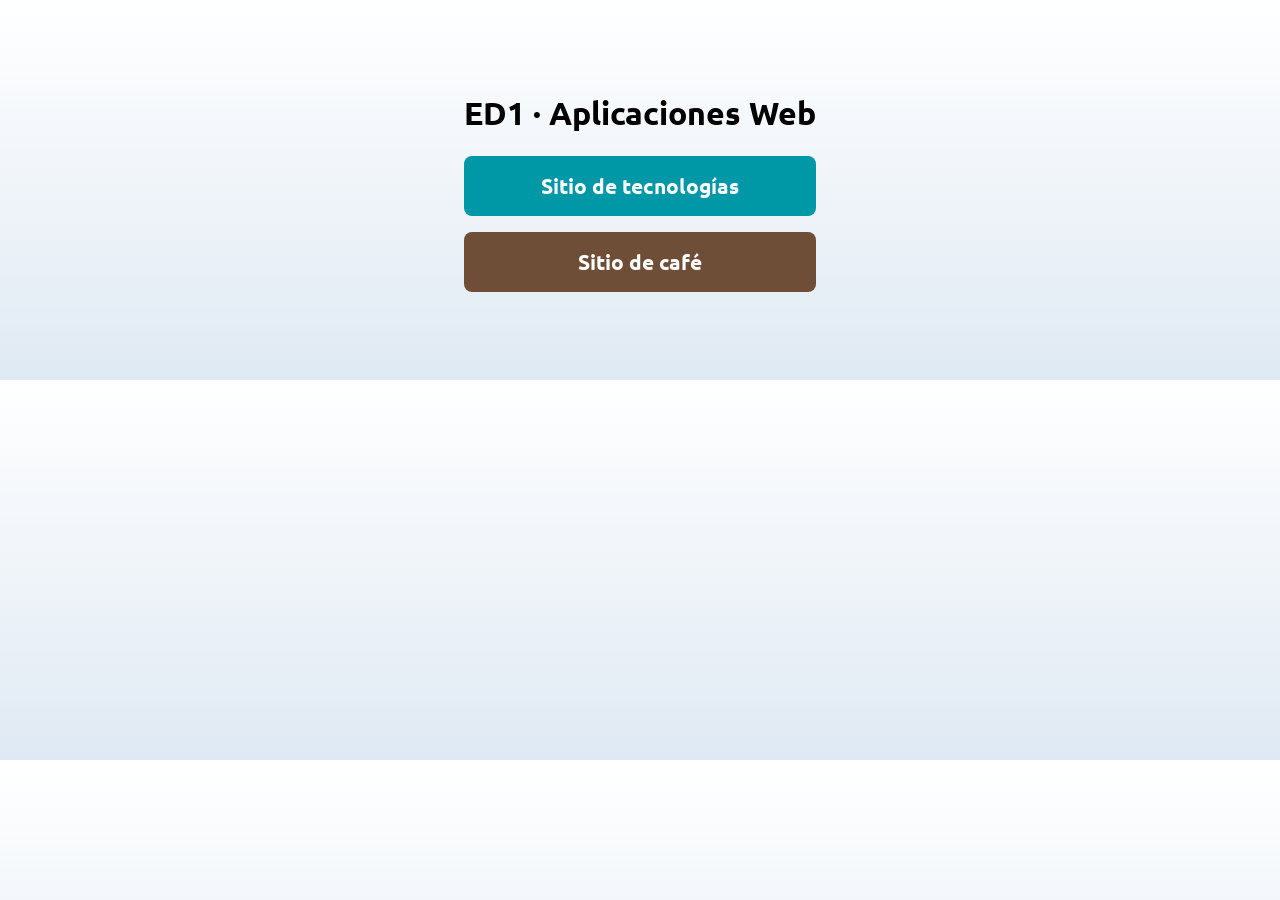
<file: index.html>
<!DOCTYPE html>
<html lang="es">
<head>
     <meta charset="UTF-8">
     <meta name="viewport" content="width=device-width, initial-scale=1.0">
     <title>ED1 - Menú</title>
     <link href="https://fonts.googleapis.com/css2?family=Ubuntu:wght@400;700&display=swap" rel="stylesheet">
     <style>
          body{font-family:'Ubuntu',sans-serif;text-align:center;padding:4rem 1rem;background:linear-gradient(to top,#dfe9f3,#fff)}
          a{display:block;max-width:320px;margin:1rem auto;padding:1rem;border-radius:.5rem;color:#fff;text-decoration:none;font-weight:700;font-size:1.3rem}
     </style>
</head>
<body>
     <h1>ED1 · Aplicaciones Web</h1>
     <a href="tecnologias/index.html" style="background:#0097a7">Sitio de tecnologías</a>
     <a href="cafe/index.html" style="background:#6f4e37">Sitio de café</a>
</body>
</html>
</file>
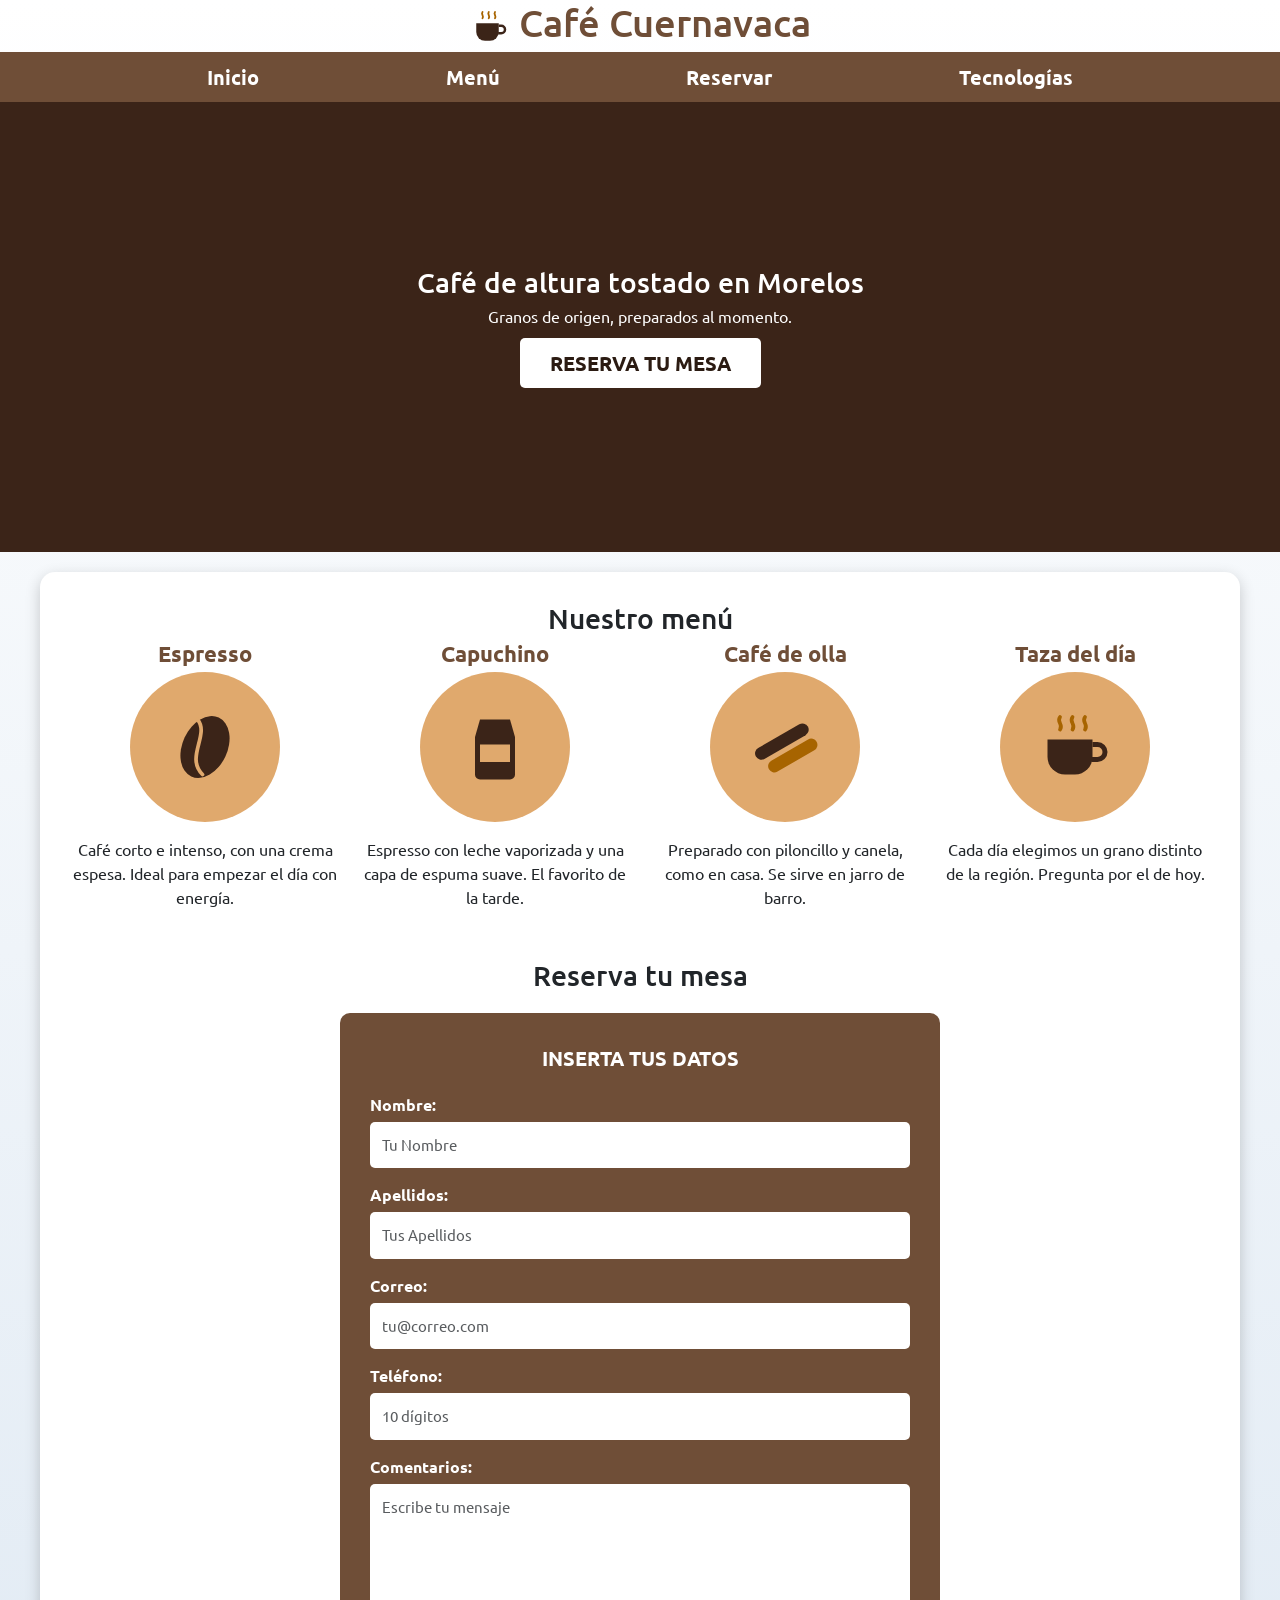
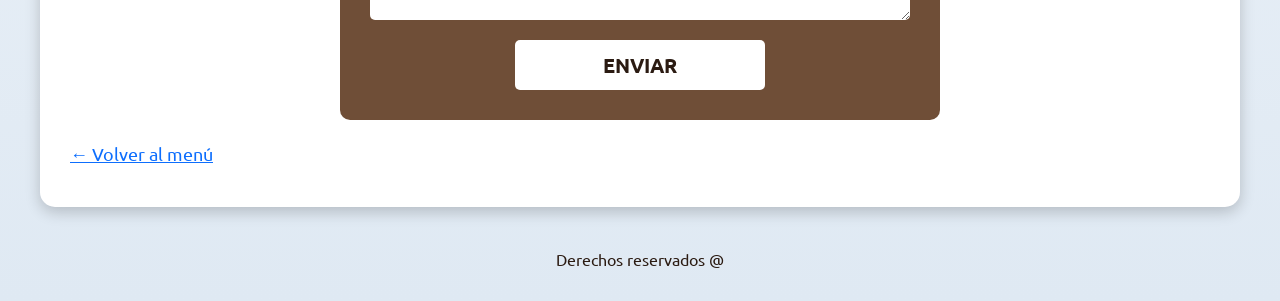
<file: cafe/index.html>
<!DOCTYPE html>
<html lang="es">
<head>
     <meta charset="UTF-8">
     <meta name="viewport" content="width=device-width, initial-scale=1.0">
     <title>Café Cuernavaca</title>
     <link rel="preconnect" href="https://fonts.googleapis.com">
     <link rel="preconnect" href="https://fonts.gstatic.com" crossorigin>
     <link href="https://fonts.googleapis.com/css2?family=Ubuntu:wght@400;700&display=swap" rel="stylesheet">
     <!-- Bootstrap: solo se usa para los mensajes de validación -->
     <link href="https://cdn.jsdelivr.net/npm/bootstrap@5.3.3/dist/css/bootstrap.min.css" rel="stylesheet">
     <link rel="stylesheet" href="css/styles.css" type="text/css">
</head>
<body>
     <header>
          <h1 class="titulo"><img src="img/taza.svg" alt="Logo taza de café" width="40"> Café <span>Cuernavaca</span></h1>
     </header>
     <div class="nav_bg">
          <nav class="navegacion_principal contenedor">
               <a href="index.html">Inicio</a>
               <a href="#menu">Menú</a>
               <a href="#registro">Reservar</a>
               <a href="../tecnologias/index.html">Tecnologías</a>
          </nav>
     </div>
     <section class="hero">
          <div class="contenido_hero">
               <h2 class="titulo">Café de altura <span>tostado en Morelos</span></h2>
               <p>Granos de origen, preparados al momento.</p>
               <a href="#registro" class="boton">Reserva tu mesa</a>
          </div>
     </section>
     <main class="contenedor sombra">
          <h2 id="menu">Nuestro menú</h2>
          <div class="tecnologias">
               <section class="tecno">
                    <h3>Espresso</h3>
                    <div class="icono"><img src="img/grano.svg" alt="Grano de café"></div>
                    <p>Café corto e intenso, con una crema espesa. Ideal para empezar el día con energía.</p>
               </section>
               <section class="tecno">
                    <h3>Capuchino</h3>
                    <div class="icono"><img src="img/leche.svg" alt="Leche"></div>
                    <p>Espresso con leche vaporizada y una capa de espuma suave. El favorito de la tarde.</p>
               </section>
               <section class="tecno">
                    <h3>Café de olla</h3>
                    <div class="icono"><img src="img/canela.svg" alt="Canela"></div>
                    <p>Preparado con piloncillo y canela, como en casa. Se sirve en jarro de barro.</p>
               </section>
               <section class="tecno">
                    <h3>Taza del día</h3>
                    <div class="icono"><img src="img/taza.svg" alt="Taza de café"></div>
                    <p>Cada día elegimos un grano distinto de la región. Pregunta por el de hoy.</p>
               </section>
          </div>
          <section class="seccion-contacto" id="registro">
               <h2>Reserva tu mesa</h2>
               <form method="post" action="https://danieltellez.net/ED1/cafe/php/registro.php" class="formulario" novalidate>
                    <fieldset class="fieldset">
                         <legend>Inserta tus datos</legend>
                         <div class="contenedor-campos">
                              <div class="campo">
                                   <label for="txtnom">Nombre:</label>
                                   <input class="formulario__input form-control" type="text" name="txtnom" id="txtnom" placeholder="Tu Nombre">
                                   <div class="invalid-feedback" id="txtnomError"></div>
                              </div>
                              <div class="campo">
                                   <label for="txtapp">Apellidos:</label>
                                   <input class="formulario__input form-control" type="text" name="txtapp" id="txtapp" placeholder="Tus Apellidos">
                                   <div class="invalid-feedback" id="txtappError"></div>
                              </div>
                              <div class="campo">
                                   <label for="txtmail">Correo:</label>
                                   <input class="formulario__input form-control" type="email" name="txtmail" id="txtmail" placeholder="tu@correo.com">
                                   <div class="invalid-feedback" id="txtmailError"></div>
                              </div>
                              <div class="campo">
                                   <label for="txttel">Teléfono:</label>
                                   <input class="formulario__input form-control" type="tel" name="txttel" id="txttel" placeholder="10 dígitos">
                                   <div class="invalid-feedback" id="txttelError"></div>
                              </div>
                              <div class="campo">
                                   <label for="txtcom">Comentarios:</label>
                                   <textarea class="input-text form-control" name="txtcom" id="txtcom" rows="5" placeholder="Escribe tu mensaje"></textarea>
                                   <div class="invalid-feedback" id="txtcomError"></div>
                              </div>
                         </div>
                         <div class="enviar">
                              <input class="boton boton-submit" type="submit" value="Enviar" onclick="return validar()">
                         </div>
                    </fieldset>
               </form>
               <p><a class="volver" href="../index.html">&larr; Volver al men&uacute;</a></p>
          </section>
     </main>
     <footer>
          <p>Derechos reservados @</p>
     </footer>
     <script src="js/validaciones.js"></script>
</body>
</html>
</file>
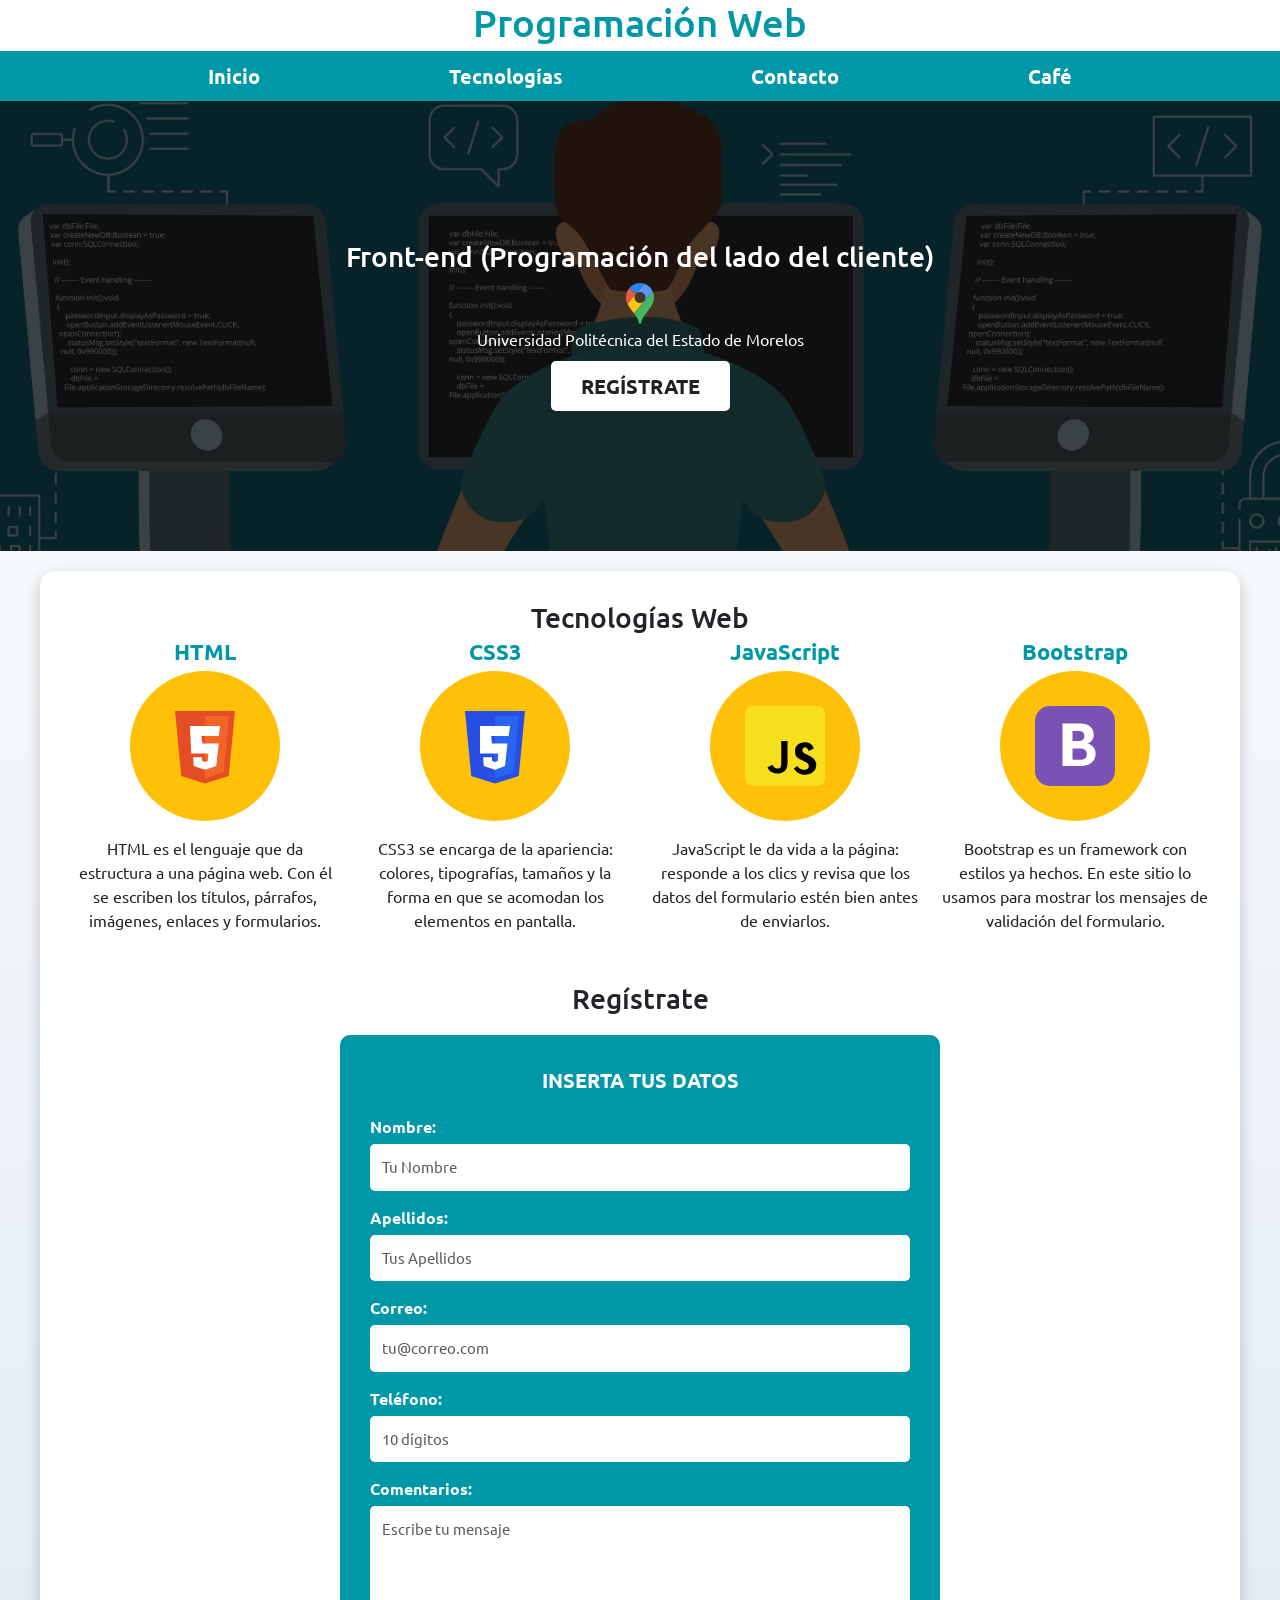
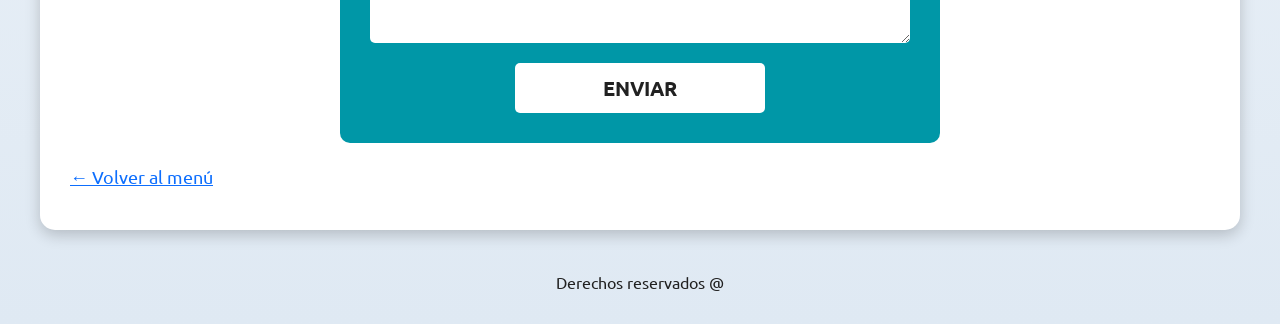
<file: tecnologias/index.html>
<!DOCTYPE html>
<html lang="es">
<head>
     <meta charset="UTF-8">
     <meta name="viewport" content="width=device-width, initial-scale=1.0">
     <title>Principal - Programación Web</title>
     <link rel="preconnect" href="https://fonts.googleapis.com">
     <link rel="preconnect" href="https://fonts.gstatic.com" crossorigin>
     <link href="https://fonts.googleapis.com/css2?family=Ubuntu:wght@400;700&display=swap" rel="stylesheet">
     <!-- Bootstrap: solo se usa para los mensajes de validación -->
     <link href="https://cdn.jsdelivr.net/npm/bootstrap@5.3.3/dist/css/bootstrap.min.css" rel="stylesheet">
     <link rel="stylesheet" href="css/styles.css" type="text/css">
</head>
<body>
     <header>
          <h1 class="titulo">Programación <span>Web</span></h1>
     </header>
     <div class="nav_bg">
          <nav class="navegacion_principal contenedor">
               <a href="index.html">Inicio</a>
               <a href="#tecnologias">Tecnologías</a>
               <a href="#registro">Contacto</a>
               <a href="../cafe/index.html">Café</a>
          </nav>
     </div>
     <section class="hero">
          <div class="contenido_hero">
               <h2 class="titulo">Front-end <span>(Programación del lado del cliente)</span></h2>
               <img src="img/maps.png" alt="Icono de Ubicación">
               <p>Universidad Politécnica del Estado de Morelos</p>
               <a href="#registro" class="boton">Regístrate</a>
          </div>
     </section>
     <main class="contenedor sombra">
          <h2 id="tecnologias">Tecnologías Web</h2>
          <div class="tecnologias">
               <section class="tecno">
                    <h3>HTML</h3>
                    <div class="icono"><img src="img/html5.svg" alt="Logo HTML5"></div>
                    <p>HTML es el lenguaje que da estructura a una página web. Con él se escriben los títulos, párrafos, imágenes, enlaces y formularios.</p>
               </section>
               <section class="tecno">
                    <h3>CSS3</h3>
                    <div class="icono"><img src="img/css3.svg" alt="Logo CSS3"></div>
                    <p>CSS3 se encarga de la apariencia: colores, tipografías, tamaños y la forma en que se acomodan los elementos en pantalla.</p>
               </section>
               <section class="tecno">
                    <h3>JavaScript</h3>
                    <div class="icono"><img src="img/js.svg" alt="Logo JavaScript"></div>
                    <p>JavaScript le da vida a la página: responde a los clics y revisa que los datos del formulario estén bien antes de enviarlos.</p>
               </section>
               <section class="tecno">
                    <h3>Bootstrap</h3>
                    <div class="icono"><img src="img/bootstrap.svg" alt="Logo Bootstrap"></div>
                    <p>Bootstrap es un framework con estilos ya hechos. En este sitio lo usamos para mostrar los mensajes de validación del formulario.</p>
               </section>
          </div>
          <section class="seccion-contacto" id="registro">
               <h2>Regístrate</h2>
               <form method="post" action="https://danieltellez.net/ED1/tecnologias/php/registro.php" class="formulario" novalidate>
                    <fieldset class="fieldset">
                         <legend>Inserta tus datos</legend>
                         <div class="contenedor-campos">
                              <div class="campo">
                                   <label for="txtnom">Nombre:</label>
                                   <input class="formulario__input form-control" type="text" name="txtnom" id="txtnom" placeholder="Tu Nombre">
                                   <div class="invalid-feedback" id="txtnomError"></div>
                              </div>
                              <div class="campo">
                                   <label for="txtapp">Apellidos:</label>
                                   <input class="formulario__input form-control" type="text" name="txtapp" id="txtapp" placeholder="Tus Apellidos">
                                   <div class="invalid-feedback" id="txtappError"></div>
                              </div>
                              <div class="campo">
                                   <label for="txtmail">Correo:</label>
                                   <input class="formulario__input form-control" type="email" name="txtmail" id="txtmail" placeholder="tu@correo.com">
                                   <div class="invalid-feedback" id="txtmailError"></div>
                              </div>
                              <div class="campo">
                                   <label for="txttel">Teléfono:</label>
                                   <input class="formulario__input form-control" type="tel" name="txttel" id="txttel" placeholder="10 dígitos">
                                   <div class="invalid-feedback" id="txttelError"></div>
                              </div>
                              <div class="campo">
                                   <label for="txtcom">Comentarios:</label>
                                   <textarea class="input-text form-control" name="txtcom" id="txtcom" rows="5" placeholder="Escribe tu mensaje"></textarea>
                                   <div class="invalid-feedback" id="txtcomError"></div>
                              </div>
                         </div>
                         <div class="enviar">
                              <input class="boton boton-submit" type="submit" value="Enviar" onclick="return validar()">
                         </div>
                    </fieldset>
               </form>
               <p><a class="volver" href="../index.html">&larr; Volver al men&uacute;</a></p>
          </section>
     </main>
     <footer>
          <p>Derechos reservados @</p>
     </footer>
     <script src="js/validaciones.js"></script>
</body>
</html>
</file>
<file: cafe/css/styles.css>
/* PALETA DE COLORES */
:root {
    --blanco: #ffffff;
    --obscuro: #2b1b12;
    --primario: #e0a96d;
    --secundario: #6f4e37;
    --terceario: #a76400;
    --gris: #959595;
}

html {
    font-size: 62.5%;
    box-sizing: border-box;
}

*,
*:before,
*:after {
    box-sizing: inherit;
}

body {
    font-size: 1.6rem;
    font-family: 'Ubuntu', sans-serif;
    background-image: linear-gradient(to top, #dfe9f3 0%, var(--blanco) 100%);
    margin: 0;
}


.titulo {
    text-align: center;
    color: var(--secundario);
}

.contenedor {
    max-width: 120rem;
    margin: 0 auto;
    width: 95%;
}

.sombra {
    box-shadow: 0px 5px 15px rgba(0, 0, 0, 0.2);
    background-color: var(--blanco);
    padding: 3rem;
    border-radius: 1.5rem;
    margin-top: 2rem;
    margin-bottom: 2rem;
}

h1 {
    font-size: 3.8rem;
    text-align: center;
}

h2 {
    font-size: 2.8rem;
    text-align: center;
}

h3 {
    font-size: 2.2rem;
    text-align: center;
}

/* NAVEGACIÓN */
.nav_bg {
    background-color: var(--secundario);
}

.navegacion_principal {
    display: flex;
    flex-direction: column;
    align-items: center;
}

@media (min-width: 768px) {
    .navegacion_principal {
        flex-direction: row;
        justify-content: space-evenly;
    }
}

.navegacion_principal a {
    display: block;
    text-align: center;
    color: var(--blanco);
    text-decoration: none;
    font-weight: 700;
    font-size: 2rem;
    padding: 1rem 2rem;
    transition: background-color 0.3s ease;
}

.navegacion_principal a:hover {
    background-color: var(--primario);
    color: var(--obscuro);
    border-radius: 0.5rem;
}

/* HERO */
.hero {
    background-image: url(../img/banner.jpg);
    background-repeat: no-repeat;
    background-size: cover;
    background-position: center;
    height: 450px;
    padding: 20px;
    position: relative;
    margin-bottom: 1rem;
}

.contenido_hero {
    position: absolute;
    bottom: 0;
    left: 0;
    top: 0;
    right: 0;
    background-color: rgba(0, 0, 0, 0.7);
    display: flex;
    flex-direction: column;
    align-items: center;
    justify-content: center;
    padding: 2rem;
    text-align: center;
}

.contenido_hero h2 {
    color: var(--blanco);
}

.contenido_hero p {
    color: var(--blanco);
}

/* BOTONES */
.boton {
    background-color: var(--blanco);
    color: var(--obscuro);
    padding: 1rem 3rem;
    border-radius: 0.5rem;
    font-size: 2rem;
    font-weight: 700;
    text-transform: uppercase;
    text-decoration: none;
    display: inline-block;
    border: none;
    cursor: pointer;
    transition: background-color 0.3s ease;
}

.boton:hover {
    background-color: var(--primario);
}

@media (min-width: 768px) {
    .tecnologias {
        display: grid;
        grid-template-columns: repeat(3, 1fr);
        gap: 2rem;
    }
}

.tecno {
    display: flex;
    flex-direction: column;
    align-items: center;
    text-align: center;
}

.tecno h3 {
    color: var(--secundario);
    font-weight: bold;
}

.tecno p {
    line-height: 1.5;
}

/* Ajustes de los íconos dentro del círculo */
.tecno .icono {
    width: 15rem;
    height: 15rem;
    background-color: var(--primario);
    border-radius: 50%;
    display: flex;
    justify-content: center;
    align-items: center;
    margin-bottom: 1.5rem;
}

/* Estilos específicos para la etiqueta <i> de los íconos */
.tecno .icono i {
    font-size: 7rem;
    /* Tamaño del ícono */
    color: var(--obscuro);
    /* Color del ícono */
}

/* SECCIÓN FORMULARIO */
.seccion-contacto {
    margin-top: 4rem;
}

.formulario {
    background-color: var(--secundario);
    width: 100%;
    max-width: 60rem;
    /* Ancho cómodo para el formulario */
    margin: 2rem auto 0 auto;
    padding: 3rem;
    border-radius: 1rem;
}

.fieldset {
    border: none;
    padding: 0;
    margin: 0;
}

.formulario legend {
    text-align: center;
    text-transform: uppercase;
    margin-bottom: 2rem;
    font-weight: bold;
    color: var(--blanco);
    font-size: 2rem;
    width: 100%;
}

.campo {
    margin-bottom: 1.5rem;
}

.campo label {
    color: var(--blanco);
    font-weight: bold;
    margin-bottom: 0.5rem;
    display: block;
    font-size: 1.6rem;
}

.formulario__input,
.input-text {
    width: 100%;
    border: none;
    padding: 1.2rem;
    border-radius: 0.5rem;
    font-family: inherit;
    font-size: 1.5rem;
}

.input-text {
    resize: vertical;
}

/* Botón Enviar (solo, centrado) */
.enviar {
    display: flex;
    justify-content: center;
    margin-top: 2rem;
}

.boton-submit {
    width: 100%;
}

@media (min-width: 768px) {
    .boton-submit {
        width: auto;
        min-width: 25rem;
    }
}

/* Enlace Volver al menú (sin estilo de botón) */
.volver {
    display: inline-block;
    margin-top: 2rem;
    font-size: 1.8rem;
}

/* FOOTER */
footer {
    text-align: center;
    padding: 2rem;
    color: var(--obscuro);
}
/* ===== AGREGADOS ED1 ===== */
/* 4 tecnologías: 2 columnas en tablet, 4 en pantalla grande */
@media (min-width: 768px) {
    .tecnologias { grid-template-columns: repeat(2, 1fr); }
}
@media (min-width: 992px) {
    .tecnologias { grid-template-columns: repeat(4, 1fr); }
}
/* Logos SVG dentro del círculo */
.tecno .icono img { width: 8rem; height: 8rem; }
/* Mensajes de validación (Bootstrap): que se lean sobre el fondo del formulario */
.formulario .invalid-feedback { color: #ffe0e0; font-weight: bold; font-size: 1.4rem; }
.formulario .is-invalid { border: 3px solid #ff5252; }
.formulario .is-valid { border: 3px solid #69f0ae; }

/* ===== CAFÉ: hero sin foto, color café ===== */
.hero { background-image: none; background-color: #3b2418; }
.contenido_hero { background-color: transparent; }
.tecno .icono { background-color: var(--primario); }
</file>
<file: tecnologias/css/styles.css>
/* PALETA DE COLORES */
:root {
    --blanco: #ffffff;
    --obscuro: #212121;
    --primario: #ffc107;
    --secundario: #0097a7;
    --terceario: #a76400;
    --gris: #959595;
}

html {
    font-size: 62.5%;
    box-sizing: border-box;
}

*,
*:before,
*:after {
    box-sizing: inherit;
}

body {
    font-size: 1.6rem;
    font-family: 'Ubuntu', sans-serif;
    background-image: linear-gradient(to top, #dfe9f3 0%, var(--blanco) 100%);
    margin: 0;
}


.titulo {
    text-align: center;
    color: var(--secundario);
}

.contenedor {
    max-width: 120rem;
    margin: 0 auto;
    width: 95%;
}

.sombra {
    box-shadow: 0px 5px 15px rgba(0, 0, 0, 0.2);
    background-color: var(--blanco);
    padding: 3rem;
    border-radius: 1.5rem;
    margin-top: 2rem;
    margin-bottom: 2rem;
}

h1 {
    font-size: 3.8rem;
    text-align: center;
}

h2 {
    font-size: 2.8rem;
    text-align: center;
}

h3 {
    font-size: 2.2rem;
    text-align: center;
}

/* NAVEGACIÓN */
.nav_bg {
    background-color: var(--secundario);
}

.navegacion_principal {
    display: flex;
    flex-direction: column;
    align-items: center;
}

@media (min-width: 768px) {
    .navegacion_principal {
        flex-direction: row;
        justify-content: space-evenly;
    }
}

.navegacion_principal a {
    display: block;
    text-align: center;
    color: var(--blanco);
    text-decoration: none;
    font-weight: 700;
    font-size: 2rem;
    padding: 1rem 2rem;
    transition: background-color 0.3s ease;
}

.navegacion_principal a:hover {
    background-color: var(--primario);
    color: var(--obscuro);
    border-radius: 0.5rem;
}

/* HERO */
.hero {
    background-image: url(../img/banner.jpg);
    background-repeat: no-repeat;
    background-size: cover;
    background-position: center;
    height: 450px;
    padding: 20px;
    position: relative;
    margin-bottom: 1rem;
}

.contenido_hero {
    position: absolute;
    bottom: 0;
    left: 0;
    top: 0;
    right: 0;
    background-color: rgba(0, 0, 0, 0.7);
    display: flex;
    flex-direction: column;
    align-items: center;
    justify-content: center;
    padding: 2rem;
    text-align: center;
}

.contenido_hero h2 {
    color: var(--blanco);
}

.contenido_hero p {
    color: var(--blanco);
}

/* BOTONES */
.boton {
    background-color: var(--blanco);
    color: var(--obscuro);
    padding: 1rem 3rem;
    border-radius: 0.5rem;
    font-size: 2rem;
    font-weight: 700;
    text-transform: uppercase;
    text-decoration: none;
    display: inline-block;
    border: none;
    cursor: pointer;
    transition: background-color 0.3s ease;
}

.boton:hover {
    background-color: var(--primario);
}

@media (min-width: 768px) {
    .tecnologias {
        display: grid;
        grid-template-columns: repeat(3, 1fr);
        gap: 2rem;
    }
}

.tecno {
    display: flex;
    flex-direction: column;
    align-items: center;
    text-align: center;
}

.tecno h3 {
    color: var(--secundario);
    font-weight: bold;
}

.tecno p {
    line-height: 1.5;
}

/* Ajustes de los íconos dentro del círculo */
.tecno .icono {
    width: 15rem;
    height: 15rem;
    background-color: var(--primario);
    border-radius: 50%;
    display: flex;
    justify-content: center;
    align-items: center;
    margin-bottom: 1.5rem;
}

/* Estilos específicos para la etiqueta <i> de los íconos */
.tecno .icono i {
    font-size: 7rem;
    /* Tamaño del ícono */
    color: var(--obscuro);
    /* Color del ícono */
}

/* SECCIÓN FORMULARIO */
.seccion-contacto {
    margin-top: 4rem;
}

.formulario {
    background-color: var(--secundario);
    width: 100%;
    max-width: 60rem;
    /* Ancho cómodo para el formulario */
    margin: 2rem auto 0 auto;
    padding: 3rem;
    border-radius: 1rem;
}

.fieldset {
    border: none;
    padding: 0;
    margin: 0;
}

.formulario legend {
    text-align: center;
    text-transform: uppercase;
    margin-bottom: 2rem;
    font-weight: bold;
    color: var(--blanco);
    font-size: 2rem;
    width: 100%;
}

.campo {
    margin-bottom: 1.5rem;
}

.campo label {
    color: var(--blanco);
    font-weight: bold;
    margin-bottom: 0.5rem;
    display: block;
    font-size: 1.6rem;
}

.formulario__input,
.input-text {
    width: 100%;
    border: none;
    padding: 1.2rem;
    border-radius: 0.5rem;
    font-family: inherit;
    font-size: 1.5rem;
}

.input-text {
    resize: vertical;
}

/* Botón Enviar (solo, centrado) */
.enviar {
    display: flex;
    justify-content: center;
    margin-top: 2rem;
}

.boton-submit {
    width: 100%;
}

@media (min-width: 768px) {
    .boton-submit {
        width: auto;
        min-width: 25rem;
    }
}

/* Enlace Volver al menú (sin estilo de botón) */
.volver {
    display: inline-block;
    margin-top: 2rem;
    font-size: 1.8rem;
}

/* FOOTER */
footer {
    text-align: center;
    padding: 2rem;
    color: var(--obscuro);
}
/* ===== AGREGADOS ED1 ===== */
/* 4 tecnologías: 2 columnas en tablet, 4 en pantalla grande */
@media (min-width: 768px) {
    .tecnologias { grid-template-columns: repeat(2, 1fr); }
}
@media (min-width: 992px) {
    .tecnologias { grid-template-columns: repeat(4, 1fr); }
}
/* Logos SVG dentro del círculo */
.tecno .icono img { width: 8rem; height: 8rem; }
/* Mensajes de validación (Bootstrap): que se lean sobre el fondo del formulario */
.formulario .invalid-feedback { color: #ffe0e0; font-weight: bold; font-size: 1.4rem; }
.formulario .is-invalid { border: 3px solid #ff5252; }
.formulario .is-valid { border: 3px solid #69f0ae; }
</file>
